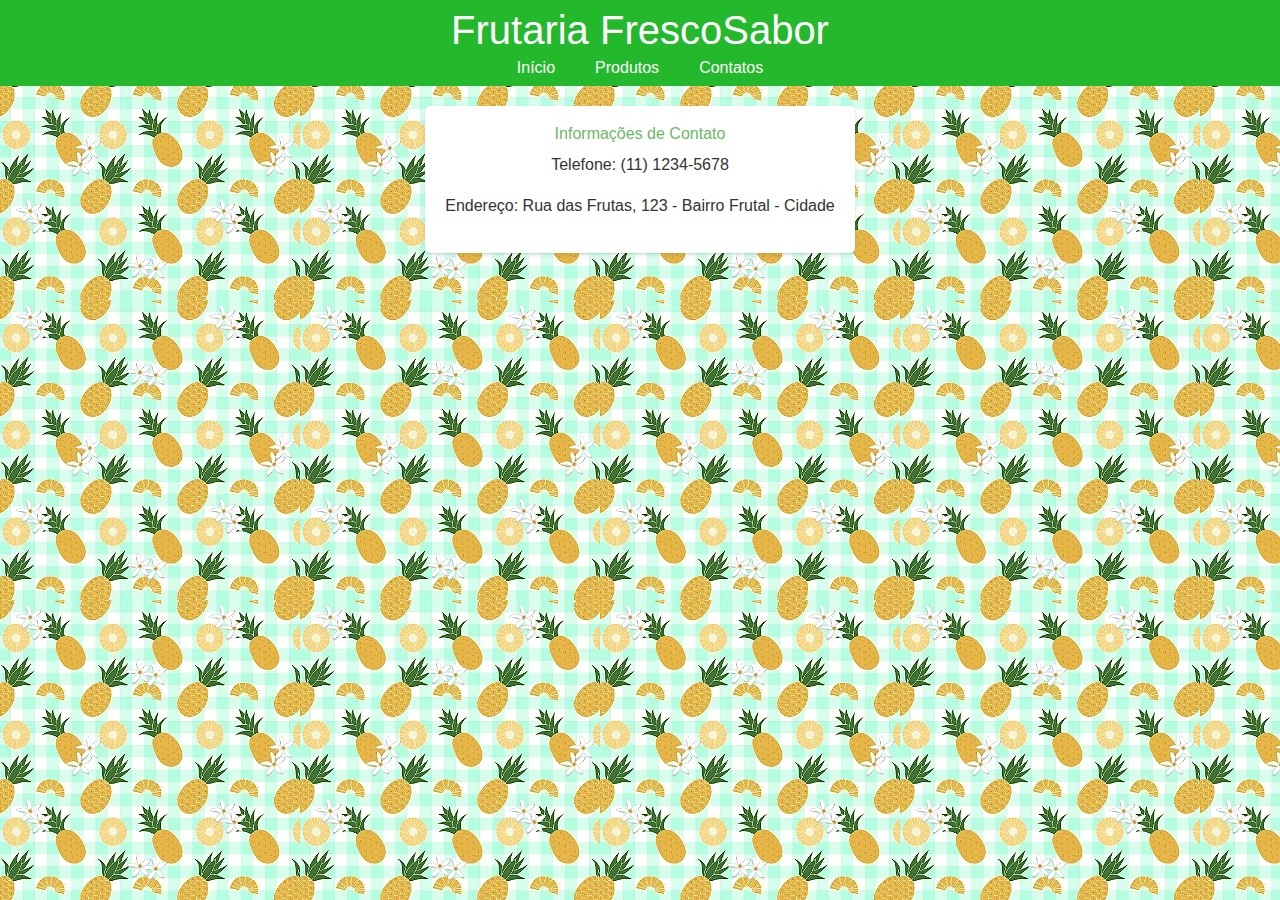
<file: TRABSON DE FRONT END/2trim-avaliacao-frontend-main/contato.html>
<head>
    <title>Frutaria FrescoSabor - Contato</title>
    <link rel="stylesheet" href="reset.css">
    <link rel="stylesheet" href="style.css">
</head>
<body>
    <header>
        <div class="caixa">
            <h1>Frutaria FrescoSabor</h1>
            <nav>
                <ul>
                    <li><a href="index.html">Início</a></li>
                    <li><a href="produtos.html">Produtos</a></li>
                    <li><a href="contato.html">Contatos</a></li>
                </ul>
            </nav>
        </div>
    </header>
    <main>
        <div class="contato">
            <h2>Informações de Contato</h2>
            <p>Telefone: (11) 1234-5678</p>
            <p>Endereço: Rua das Frutas, 123 - Bairro Frutal - Cidade</p>
        </div>
    </main>
</body>
</html>
</file>
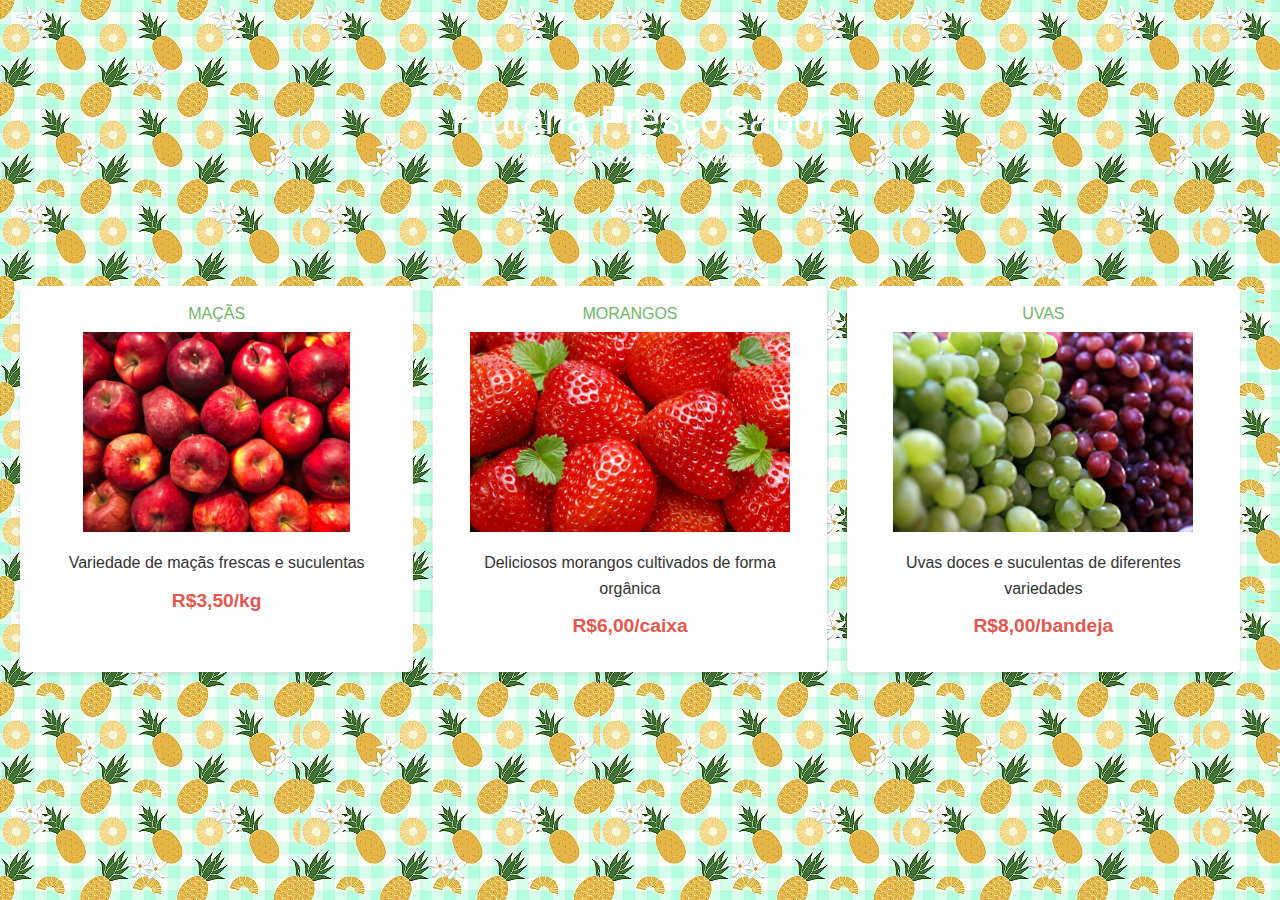
<file: TRABSON DE FRONT END/2trim-avaliacao-frontend-main/produtos.html>
<!DOCTYPE html>
<html>
    <head>
        <title>Frutaria Fresco Sabor - Produtos</title>
        <link rel="stylesheet" href="reset.css">
        <link rel="stylesheet" href="produtos.css">
    </head>
    <body>
        <header>
            <div class="caixa">
                <h1>Frutaria FrescoSabor</h1>
                <nav>
                    <ul>
                        <li><a href="index.html">Início</a></li>
                        <li><a href="produtos.html">Produtos</a></li>
                        <li><a href="contato.html">Contatos</a></li>
                    </ul>
                </nav>
            </div>
        </header>
        <main>
            <ul class="produtos">
                <li>
                    <h2>MAÇÃS</h2>
                    <img src="maca.jpg" alt="Maçãs Frescas">
                    <p>Variedade de maçãs frescas e suculentas</p>
                    <p class="preco">R$3,50/kg</p>
                </li>
                <li>
                    <h2>MORANGOS</h2>
                    <img src="morangos.webp" alt="Morango Orgânico">
                    <p>Deliciosos morangos cultivados de forma orgânica</p>
                    <p class="preco">R$6,00/caixa</p>
                </li>
                <li>
                    <h2>UVAS</h2>
                    <img src="uvas.jpg" alt="Uvas Doces">
                    <p>Uvas doces e suculentas de diferentes variedades</p>
                    <p class="preco">R$8,00/bandeja</p>
                </li>
            </ul>
        </main>
    </body>
</html>
</file>
<file: TRABSON DE FRONT END/2trim-avaliacao-frontend-main/style.css>
body {
    font-family: Arial, sans-serif;
    margin: 0;
    padding: 0;
    color: #333;
    background-image: url("background.webp");
}

header {
    background-color: #24b82c;
    color: white;
    text-align: center;
    padding: 10px 0;
}

header h1 {
    font-size: 2.5em;
    margin-bottom: 10px;
}

header p {
    font-size: 1.2em;
    margin-bottom: 40px;
}

nav ul {
    list-style: none;
    padding: 0;
    display: flex;
    justify-content: center;
}

nav li {
    margin: 0 20px;
}

nav a {
    text-decoration: none;
    color: white;
    
}

nav a:hover {
    color: #ddd;
}

h2 {
    color: #6cb865;
    margin-bottom: 15px;
}

main {
    display: flex;
    justify-content: space-between;
    align-items: flex-start;
    margin: 20px;
}

 .apresentacao{
    flex: 1;
    background-color:white;
    border-radius: 5px;
    box-shadow: 0 2px 4px rgba(0, 0, 0, 0.1);
    padding: 20px;
    margin-right: 20px;
}

p {
    line-height: 1.6;
    margin-bottom: 10px;
}

a {
    color: #ffffff;
    text-decoration: none;
}

a:hover {
    color: #333;
}

.imgfrutas {
    flex: 1;
    max-width: 50%;
    height: 500px;
    object-fit: cover;
}

main .contato{
    margin: 0 auto;
}
.contato {
    background-color: white;
    border-radius: 5px;
    box-shadow: 0 2px 4px rgba(0, 0, 0, 0.1);
    padding: 20px;
    margin: 20px;
    text-align: center;
}

.contato h2 {
    color: #6cb865;
    margin-bottom: 10px;
}

.contato p {
    margin-bottom: 15px;
}
</file>
<file: TRABSON DE FRONT END/2trim-avaliacao-frontend-main/produtos.css>
body {
    font-family: Arial, sans-serif;
    margin: 0;
    padding: 0;
    color: #333;
    background-image: url("background.webp");
}

 header {
    background-color: #6cb865;
    color: white;
    text-align: center;
    padding: 100px 0;
    background-image: url("background.webp");
}

header h1 {
    font-size: 2.5em;
    margin-bottom: 10px;
}

header p {
    font-size: 1.2em;
    margin-bottom: 40px;
}

nav ul {
    list-style: none;
    padding: 0;
    display: flex;
    justify-content: center;
}

nav li {
    margin: 0 20px;
}

nav a {
    text-decoration: none;
    color: white;
    transition: color 0.3s;
}

nav a:hover {
    color: #ffffff;
}

.produtos {
    list-style: none;
    display: flex;
    justify-content: space-around;
    padding: 0;
    margin: 20px;
}

.produtos li {
    flex: 1;
    background-color: rgb(255, 255, 255);
    border-radius: 5px;
    box-shadow: 0 2px 4px rgba(0, 0, 0, 0.1);
    padding: 20px;
    margin-right: 20px;
    text-align: center;
}

.produtos h2 {
    color: #6cb865;
    margin-bottom: 10px;
}

.produtos img {
    max-width: 100%;
    height: 200px;
    margin-bottom: 15px;
}

.preco {
    font-weight: bold;
    color: #e5564d;
    font-size: 1.2em;
    margin-top: 10px;
}

p {
    line-height: 1.6;
    margin-bottom: 10px;
}

a {
    color: #ffffff;
    text-decoration: none;
}
</file>
